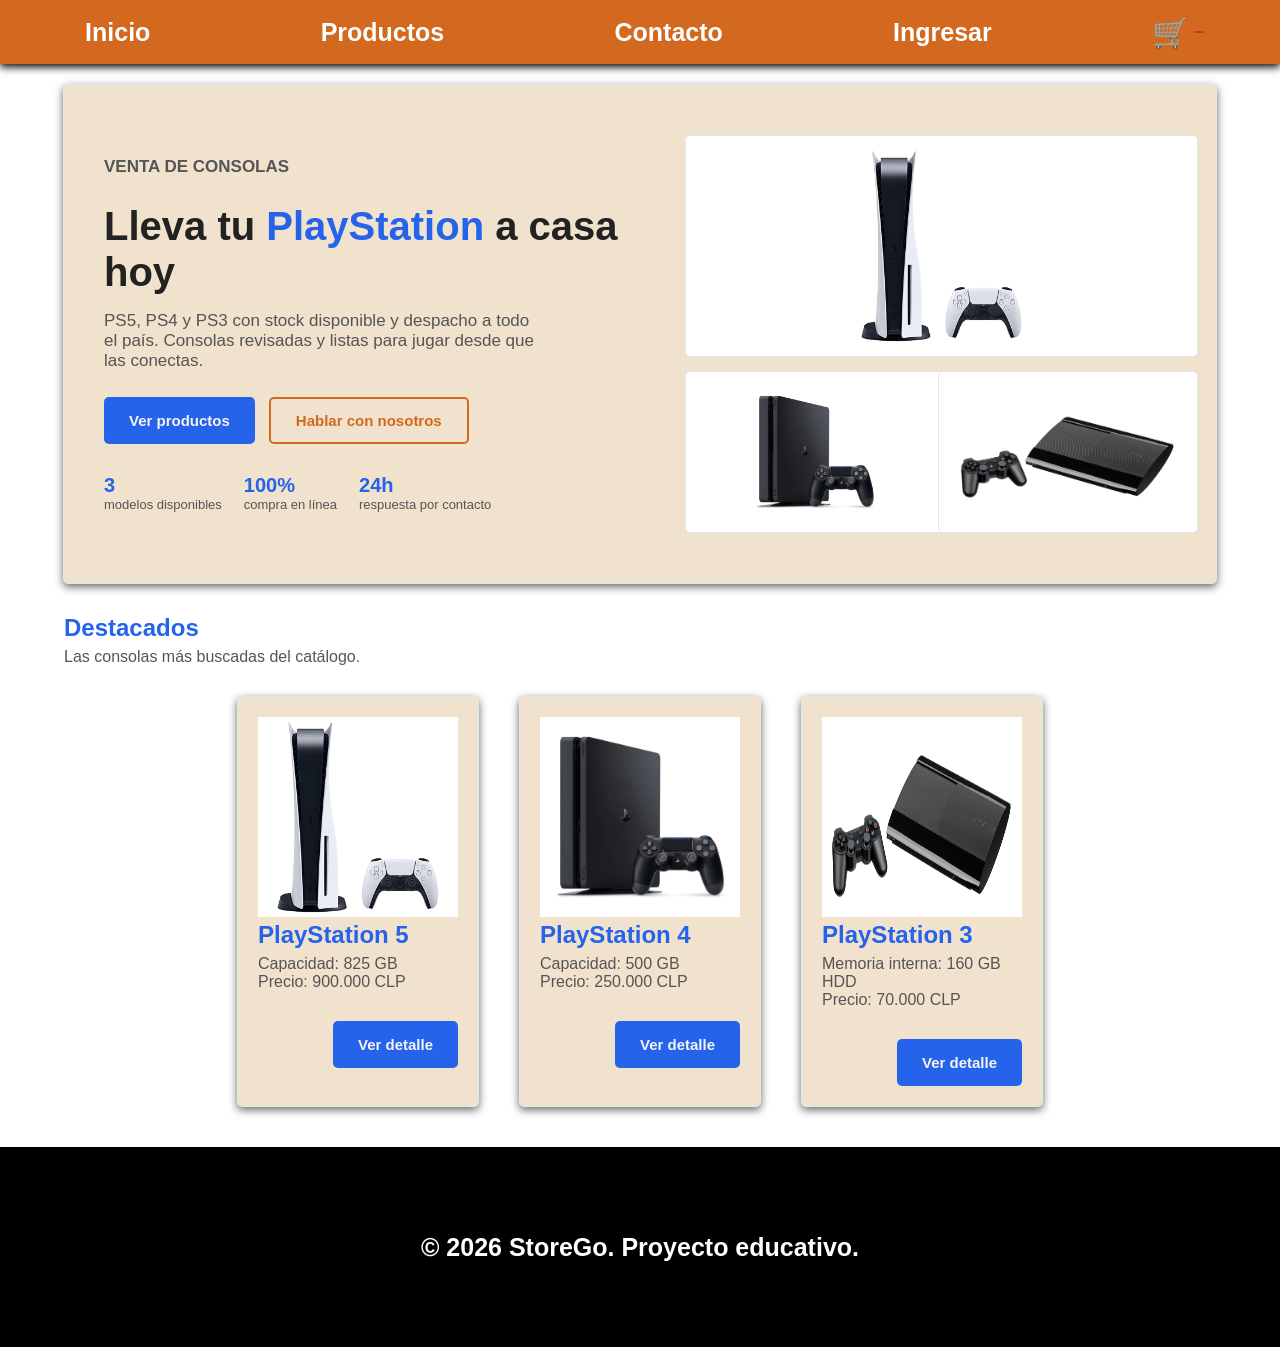
<file: index.html>
<!DOCTYPE html>
<html lang="es">
<head>
	<meta charset="utf-8">
	<meta name="viewport" content="width=device-width, initial-scale=1">
	<link rel="stylesheet" type="text/css" href="css/style.css">
	<title>StoreGo | Inicio</title>
</head>
<body>
	<nav class="menu">
		<a href="index.html" class="elemento">Inicio</a>
		<a href="productos.html" class="elemento">Productos</a>
		<a href="contacto.html" class="elemento">Contacto</a>
		<a href="login.html" class="elemento" id="navAuthLink">Ingresar</a>
		<a href="admin.html" class="elemento" id="navAdminLink" style="display:none;">Admin</a>
		<a href="carrito.html" class="carrito">🛒<span id="cartBadge" class="cart-badge"></span></a>
	</nav>
	<div class="contenedor">
		<article class="portada">
			<div class="hero">
				<div class="hero-text">
					<p class="hero-eyebrow">VENTA DE CONSOLAS</p>
					<h1>Lleva tu <span>PlayStation</span> a casa hoy</h1>
					<p>PS5, PS4 y PS3 con stock disponible y despacho a todo el país. Consolas revisadas y listas para jugar desde que las conectas.</p>
					<div class="hero-cta">
						<a href="productos.html"><button class="btn" style="float:none;">Ver productos</button></a>
						<a href="contacto.html"><button class="btn-outline">Hablar con nosotros</button></a>
					</div>
					<div class="hero-badges">
						<span><strong>3</strong>modelos disponibles</span>
						<span><strong>100%</strong>compra en línea</span>
						<span><strong>24h</strong>respuesta por contacto</span>
					</div>
				</div>
				<div class="hero-images">
					<img src="img/ps5.avif" alt="PlayStation 5" class="grande">
					<img src="img/ps4.webp" alt="PlayStation 4">
					<img src="img/ps3.jpg" alt="PlayStation 3">
				</div>
			</div>
		</article>
	</div>

	<div class="destacados">
		<h2>Destacados</h2>
		<p class="subtitle">Las consolas más buscadas del catálogo.</p>
		<div class="contenedor" id="destacadosGrid" style="flex-wrap:wrap;"></div>
	</div>

	<footer class="pie">
		<p>© 2026 StoreGo. Proyecto educativo.</p>
	</footer>

	<script src="js/data.js"></script>
	<script src="js/auth.js"></script>
	<script src="js/cart.js"></script>
	<script src="js/nav.js"></script>
	<script>
		function renderDestacados() {
			const grid = document.getElementById('destacadosGrid');
			const productos = DB.getProducts().slice(0, 3);
			if (productos.length === 0) {
				grid.innerHTML = '<p class="empty-msg">Aún no hay productos publicados.</p>';
				return;
			}
			grid.innerHTML = productos.map(p => `
				<div class="card">
					<img src="${p.image}" alt="${p.name}" class="imagen">
					<h2>${p.name}</h2>
					<p>${p.spec || ''}</p>
					<p>Precio: ${formatCLP(p.price)}</p>
					<a href="productos.html"><button class="btn">Ver detalle</button></a>
				</div>
			`).join('');
		}
		renderDestacados();
	</script>
</body>
</html>
</file>
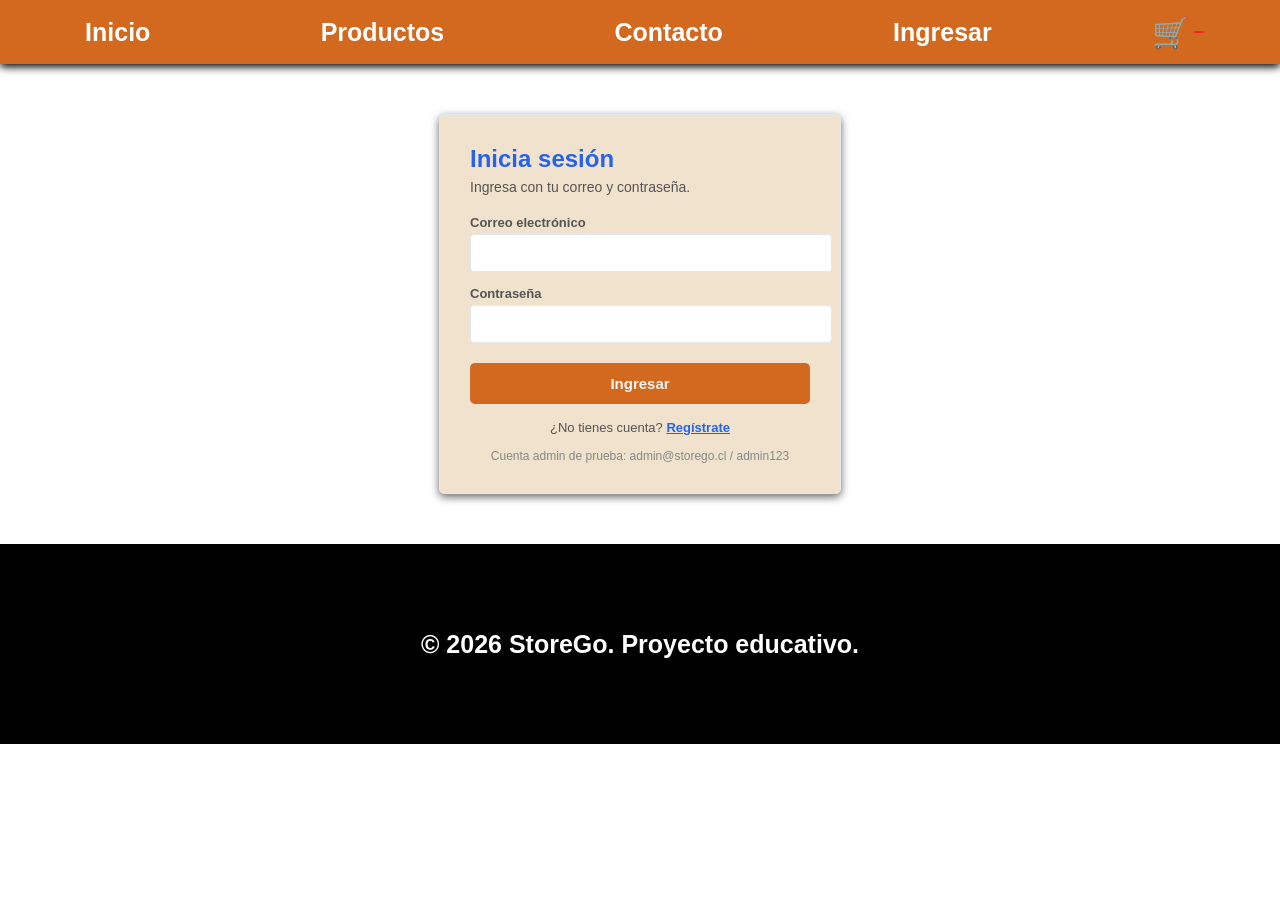
<file: admin.html>
<!DOCTYPE html>
<html lang="es">
<head>
	<meta charset="utf-8">
	<meta name="viewport" content="width=device-width, initial-scale=1">
	<link rel="stylesheet" type="text/css" href="css/style.css">
	<title>StoreGo | Panel admin</title>
</head>
<body>
	<nav class="menu">
		<a href="index.html" class="elemento">Inicio</a>
		<a href="productos.html" class="elemento">Productos</a>
		<a href="contacto.html" class="elemento">Contacto</a>
		<a href="login.html" class="elemento" id="navAuthLink">Ingresar</a>
		<a href="admin.html" class="elemento" id="navAdminLink" style="display:none;">Admin</a>
		<a href="carrito.html" class="carrito">🛒<span id="cartBadge" class="cart-badge"></span></a>
	</nav>

	<div class="admin-wrap">
		<h1>Panel administrativo</h1>
		<p class="subtitle">Agrega, edita o elimina productos del catálogo.</p>

		<div class="admin-grid">
			<div class="form-card">
				<h1 style="font-size:18px;" id="formTitle">Nuevo producto</h1>
				<p class="form-msg error" id="productError"></p>
				<form id="productForm">
					<input type="hidden" id="pId" value="">
					<div class="campo">
						<label for="pName">Nombre</label>
						<input type="text" id="pName" required>
					</div>
					<div class="campo">
						<label for="pPrice">Precio (CLP)</label>
						<input type="number" id="pPrice" min="0" step="1" required>
					</div>
					<div class="campo">
						<label for="pStock">Stock</label>
						<input type="number" id="pStock" min="0" step="1" value="1" required>
					</div>
					<div class="campo">
						<label for="pSpec">Detalle (ej. capacidad)</label>
						<input type="text" id="pSpec">
					</div>
					<div class="campo">
						<label for="pImageFile">Foto del producto</label>
						<input type="file" id="pImageFile" accept="image/*">
						<img id="pImagePreview" alt="Vista previa" style="display:none; max-width:100%; margin-top:8px; border-radius:5px; border:1px solid #E2E8F0;">
						<button type="button" id="removeImageBtn" class="remove-link" style="display:none; margin-top:6px;">Quitar imagen</button>
						<p class="demo-hint" style="margin-top:6px; text-align:left;">Se guarda en el navegador: usa fotos livianas (idealmente menos de 500 KB).</p>
					</div>
					<div class="campo">
						<label for="pImage">O pega una URL de imagen</label>
						<input type="text" id="pImage" placeholder="img/producto.jpg">
					</div>
					<button type="submit" class="form-btn" id="submitBtn">Agregar producto</button>
					<button type="button" class="form-btn" id="cancelEditBtn" style="display:none; background-color:#888; margin-top:8px;">Cancelar edición</button>
				</form>
			</div>

			<div class="admin-table-wrap">
				<table class="admin-table">
					<thead>
						<tr>
							<th></th>
							<th>Producto</th>
							<th>Precio</th>
							<th>Stock</th>
							<th></th>
						</tr>
					</thead>
					<tbody id="productTableBody"></tbody>
				</table>
			</div>
		</div>
	</div>

	<footer class="pie">
		<p>© 2026 StoreGo. Proyecto educativo.</p>
	</footer>

	<script src="js/data.js"></script>
	<script src="js/auth.js"></script>
	<script src="js/cart.js"></script>
	<script src="js/nav.js"></script>
	<script>
		if (!Auth.requireAdmin()) {
			// requireAdmin ya redirige a login.html si no corresponde
			throw new Error('Acceso restringido');
		}

		let uploadedImageData = null;
		const fileInput = document.getElementById('pImageFile');
		const previewImg = document.getElementById('pImagePreview');
		const removeImageBtn = document.getElementById('removeImageBtn');
		const urlInput = document.getElementById('pImage');

		function mostrarPreview(src) {
			previewImg.src = src;
			previewImg.style.display = 'block';
			removeImageBtn.style.display = 'inline-block';
		}

		function limpiarImagenSubida() {
			uploadedImageData = null;
			fileInput.value = '';
			previewImg.style.display = 'none';
			previewImg.src = '';
			removeImageBtn.style.display = 'none';
		}

		fileInput.addEventListener('change', () => {
			const file = fileInput.files[0];
			if (!file) return;
			const reader = new FileReader();
			reader.onload = () => {
				uploadedImageData = reader.result;
				mostrarPreview(uploadedImageData);
				urlInput.value = '';
			};
			reader.readAsDataURL(file);
		});

		removeImageBtn.addEventListener('click', limpiarImagenSubida);

		function renderTabla() {
			const body = document.getElementById('productTableBody');
			const productos = DB.getProducts();
			if (productos.length === 0) {
				body.innerHTML = '<tr><td colspan="5">Sin productos publicados.</td></tr>';
				return;
			}
			body.innerHTML = productos.map(p => `
				<tr>
					<td><img src="${p.image}" alt="${p.name}" style="width:44px; height:44px; object-fit:cover; border-radius:4px;"></td>
					<td>${p.name}</td>
					<td>${formatCLP(p.price)}</td>
					<td>${p.stock}</td>
					<td>
					<button class="delete-btn" onclick="editarProducto('${p.id}')" style="color:#2563EB; margin-right:10px;">Editar</button>
					<button class="delete-btn" onclick="eliminarProducto('${p.id}')">Eliminar</button>
				</td>
				</tr>
			`).join('');
		}

		function eliminarProducto(id) {
			DB.deleteProduct(id);
			if (document.getElementById('pId').value === id) {
				salirModoEdicion();
			}
			renderTabla();
		}

		function editarProducto(id) {
			const producto = DB.getProducts().find(p => p.id === id);
			if (!producto) return;
			document.getElementById('pId').value = producto.id;
			document.getElementById('pName').value = producto.name;
			document.getElementById('pPrice').value = producto.price;
			document.getElementById('pStock').value = producto.stock;
			document.getElementById('pSpec').value = producto.spec || '';

			limpiarImagenSubida();
			if (producto.image && producto.image.startsWith('data:')) {
				uploadedImageData = producto.image;
				mostrarPreview(producto.image);
				urlInput.value = '';
			} else {
				urlInput.value = producto.image || '';
			}

			document.getElementById('formTitle').textContent = 'Editar producto';
			document.getElementById('submitBtn').textContent = 'Guardar cambios';
			document.getElementById('cancelEditBtn').style.display = 'block';
			document.getElementById('productError').classList.remove('show');

			window.scrollTo({ top: 0, behavior: 'smooth' });
		}

		function salirModoEdicion() {
			document.getElementById('productForm').reset();
			document.getElementById('pId').value = '';
			document.getElementById('pStock').value = 1;
			limpiarImagenSubida();
			document.getElementById('formTitle').textContent = 'Nuevo producto';
			document.getElementById('submitBtn').textContent = 'Agregar producto';
			document.getElementById('cancelEditBtn').style.display = 'none';
		}

		document.getElementById('cancelEditBtn').addEventListener('click', salirModoEdicion);

		document.getElementById('productForm').addEventListener('submit', (e) => {
			e.preventDefault();
			const id = document.getElementById('pId').value;
			const name = document.getElementById('pName').value.trim();
			const price = Number(document.getElementById('pPrice').value);
			const stock = Number(document.getElementById('pStock').value);
			const spec = document.getElementById('pSpec').value.trim();
			const image = uploadedImageData || urlInput.value.trim();
			const errorEl = document.getElementById('productError');

			if (!name || !image || price < 0 || stock < 0) {
				errorEl.textContent = 'Revisa los datos del producto (falta nombre, precio, stock o imagen).';
				errorEl.classList.add('show');
				return;
			}
			errorEl.classList.remove('show');

			if (id) {
				DB.updateProduct(id, { name, price, stock, spec, image });
			} else {
				DB.addProduct({ id: 'p' + Date.now(), name, price, stock, spec, image });
			}

			salirModoEdicion();
			renderTabla();
		});

		renderTabla();
	</script>
</body>
</html>
</file>
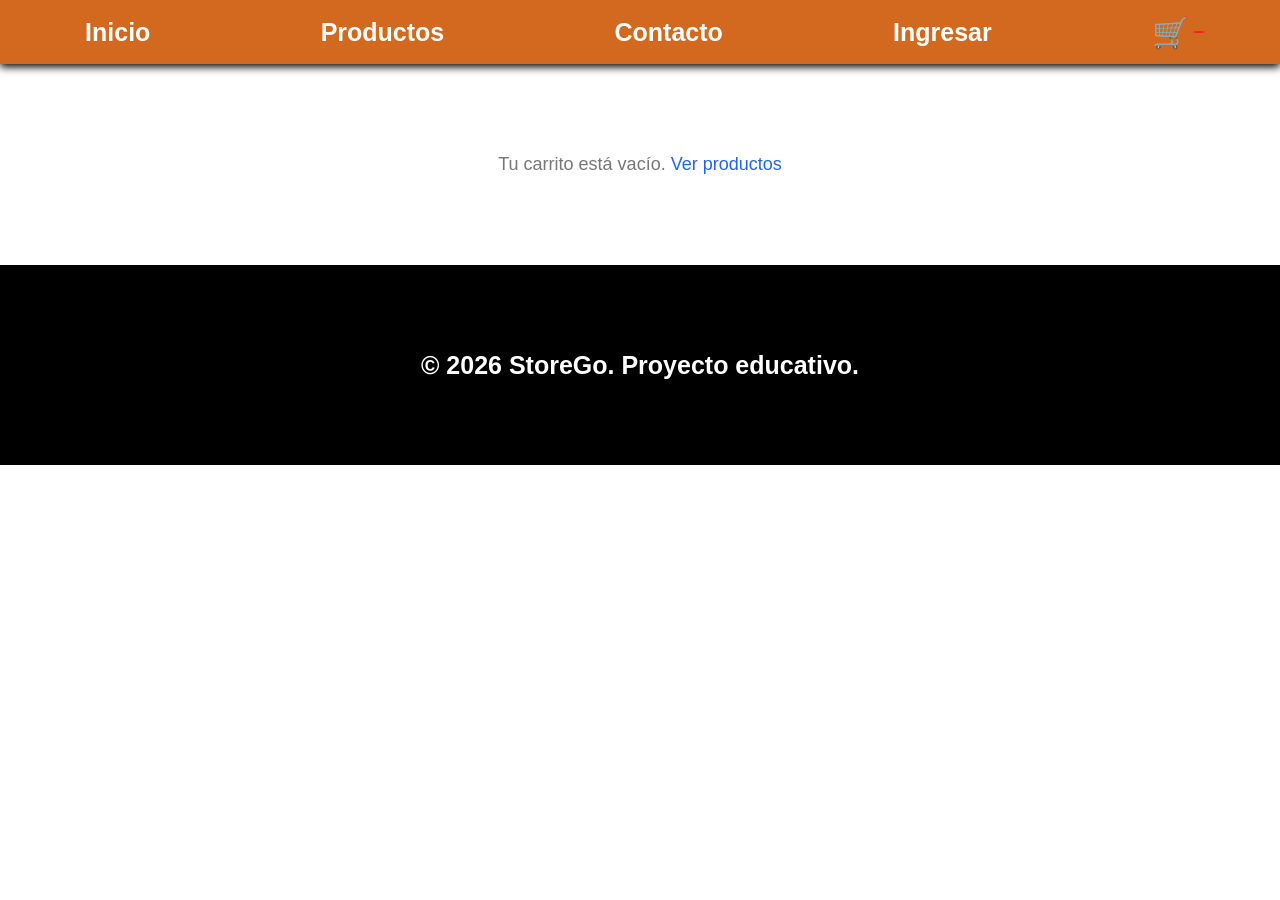
<file: carrito.html>
<!DOCTYPE html>
<html lang="es">
<head>
	<meta charset="utf-8">
	<meta name="viewport" content="width=device-width, initial-scale=1">
	<link rel="stylesheet" type="text/css" href="css/style.css">
	<title>StoreGo | Carrito</title>
</head>
<body>
	<nav class="menu">
		<a href="index.html" class="elemento">Inicio</a>
		<a href="productos.html" class="elemento">Productos</a>
		<a href="contacto.html" class="elemento">Contacto</a>
		<a href="login.html" class="elemento" id="navAuthLink">Ingresar</a>
		<a href="admin.html" class="elemento" id="navAdminLink" style="display:none;">Admin</a>
		<a href="carrito.html" class="carrito">🛒<span id="cartBadge" class="cart-badge"></span></a>
	</nav>

	<div class="cart-list" id="cartList"></div>
	<div class="cart-summary" id="cartSummary" style="display:none;">
		<p class="total">Total: <span id="cartTotal">$0</span></p>
		<button class="btn" id="checkoutBtn" style="float:none;">Confirmar compra</button>
	</div>

	<footer class="pie">
		<p>© 2026 StoreGo. Proyecto educativo.</p>
	</footer>

	<script src="js/data.js"></script>
	<script src="js/auth.js"></script>
	<script src="js/cart.js"></script>
	<script src="js/nav.js"></script>
	<script>
		function renderCarrito() {
			const list = document.getElementById('cartList');
			const summary = document.getElementById('cartSummary');
			const items = Cart.items();

			if (items.length === 0) {
				list.innerHTML = '<p class="empty-msg">Tu carrito está vacío. <a href="productos.html" style="color:#2563EB;">Ver productos</a></p>';
				summary.style.display = 'none';
				return;
			}

			list.innerHTML = items.map(item => `
				<div class="cart-row">
					<img src="${item.image}" alt="${item.name}">
					<div class="cart-row-info">
						<h3>${item.name}</h3>
						<p>${formatCLP(item.price)} c/u</p>
						<div class="qty-controls">
							<button onclick="cambiarCantidad('${item.id}', ${item.qty - 1})">−</button>
							<span>${item.qty}</span>
							<button onclick="cambiarCantidad('${item.id}', ${item.qty + 1})">+</button>
						</div>
					</div>
					<div>
						<p><strong>${formatCLP(item.price * item.qty)}</strong></p>
						<button class="remove-link" onclick="quitarProducto('${item.id}')">Quitar</button>
					</div>
				</div>
			`).join('');

			document.getElementById('cartTotal').textContent = formatCLP(Cart.total());
			summary.style.display = 'block';
		}

		function cambiarCantidad(id, qty) {
			Cart.setQty(id, qty);
			renderNav();
			renderCarrito();
		}

		function quitarProducto(id) {
			Cart.remove(id);
			renderNav();
			renderCarrito();
		}

		document.getElementById('checkoutBtn').addEventListener('click', () => {
			const total = Cart.checkout();
			renderNav();
			document.getElementById('cartList').innerHTML =
				`<p class="empty-msg">¡Gracias por tu compra! Total pagado: ${formatCLP(total)}</p>`;
			document.getElementById('cartSummary').style.display = 'none';
		});

		renderCarrito();
	</script>
</body>
</html>
</file>
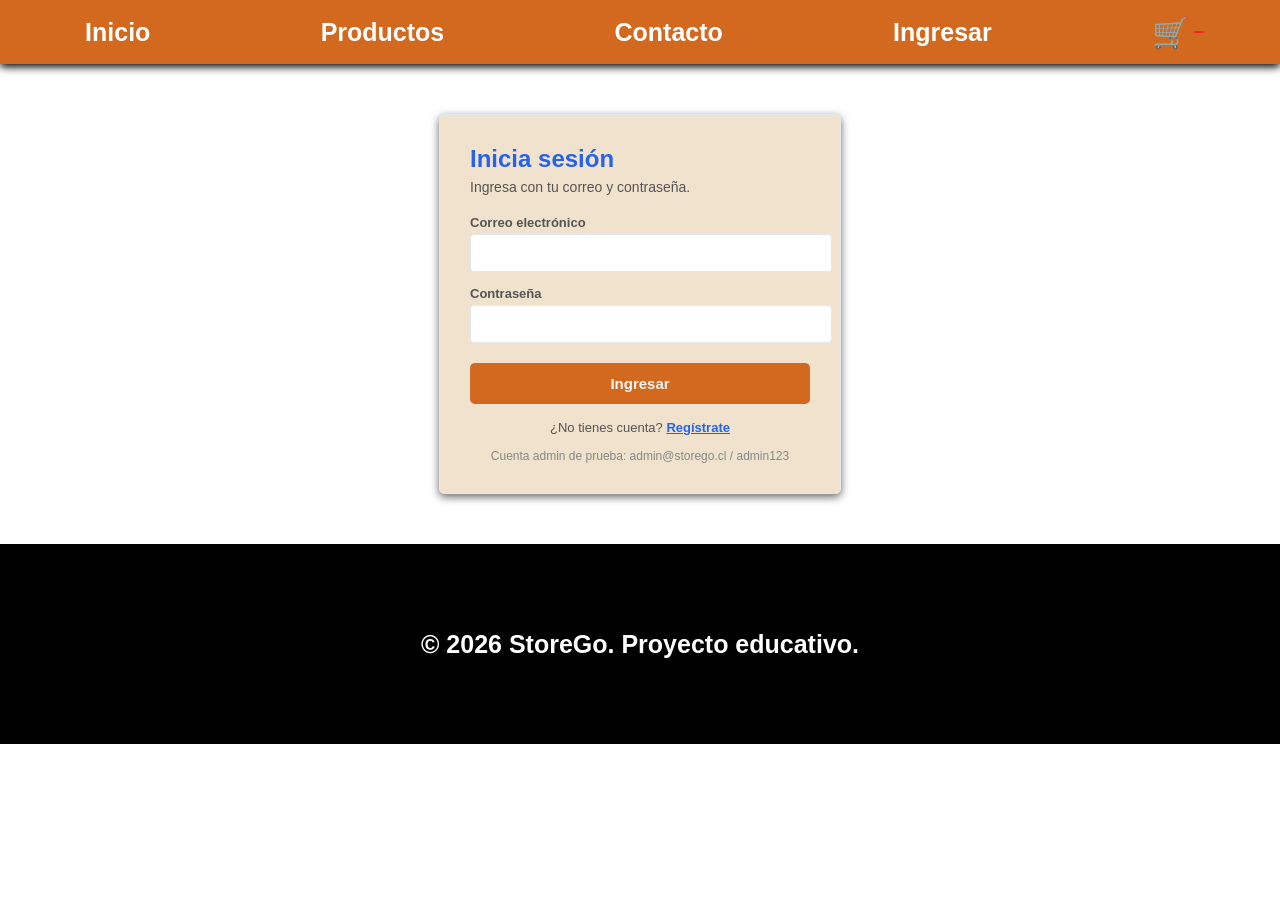
<file: login.html>
<!DOCTYPE html>
<html lang="es">
<head>
	<meta charset="utf-8">
	<meta name="viewport" content="width=device-width, initial-scale=1">
	<link rel="stylesheet" type="text/css" href="css/style.css">
	<title>StoreGo | Ingresar</title>
</head>
<body>
	<nav class="menu">
		<a href="index.html" class="elemento">Inicio</a>
		<a href="productos.html" class="elemento">Productos</a>
		<a href="contacto.html" class="elemento">Contacto</a>
		<a href="login.html" class="elemento" id="navAuthLink">Ingresar</a>
		<a href="admin.html" class="elemento" id="navAdminLink" style="display:none;">Admin</a>
		<a href="carrito.html" class="carrito">🛒<span id="cartBadge" class="cart-badge"></span></a>
	</nav>

	<div class="form-card" id="loginCard">
		<h1>Inicia sesión</h1>
		<p class="subtitle">Ingresa con tu correo y contraseña.</p>
		<p class="form-msg error" id="loginError"></p>
		<form id="loginForm">
			<div class="campo">
				<label for="loginEmail">Correo electrónico</label>
				<input type="email" id="loginEmail" required>
			</div>
			<div class="campo">
				<label for="loginPassword">Contraseña</label>
				<input type="password" id="loginPassword" required>
			</div>
			<button type="submit" class="form-btn">Ingresar</button>
		</form>
		<p class="switch-line">¿No tienes cuenta? <a href="#" id="showRegister">Regístrate</a></p>
		<p class="demo-hint">Cuenta admin de prueba: admin@storego.cl / admin123</p>
	</div>

	<div class="form-card" id="registerCard" style="display:none;">
		<h1>Crea tu cuenta</h1>
		<p class="subtitle">Regístrate para comprar más rápido la próxima vez.</p>
		<p class="form-msg error" id="registerError"></p>
		<form id="registerForm">
			<div class="campo">
				<label for="registerName">Nombre</label>
				<input type="text" id="registerName" required>
			</div>
			<div class="campo">
				<label for="registerEmail">Correo electrónico</label>
				<input type="email" id="registerEmail" required>
			</div>
			<div class="campo">
				<label for="registerPassword">Contraseña</label>
				<input type="password" id="registerPassword" minlength="4" required>
			</div>
			<button type="submit" class="form-btn">Crear cuenta</button>
		</form>
		<p class="switch-line">¿Ya tienes cuenta? <a href="#" id="showLogin">Inicia sesión</a></p>
	</div>

	<footer class="pie">
		<p>© 2026 StoreGo. Proyecto educativo.</p>
	</footer>

	<script src="js/data.js"></script>
	<script src="js/auth.js"></script>
	<script src="js/cart.js"></script>
	<script src="js/nav.js"></script>
	<script>
		const params = new URLSearchParams(window.location.search);
		const nextIsAdmin = params.get('next') === 'admin';

		function goAfterAuth(role) {
			if (nextIsAdmin || role === 'admin') {
				window.location.href = 'admin.html';
			} else {
				window.location.href = 'productos.html';
			}
		}

		document.getElementById('showRegister').addEventListener('click', (e) => {
			e.preventDefault();
			document.getElementById('loginCard').style.display = 'none';
			document.getElementById('registerCard').style.display = 'block';
		});
		document.getElementById('showLogin').addEventListener('click', (e) => {
			e.preventDefault();
			document.getElementById('registerCard').style.display = 'none';
			document.getElementById('loginCard').style.display = 'block';
		});

		document.getElementById('loginForm').addEventListener('submit', (e) => {
			e.preventDefault();
			const email = document.getElementById('loginEmail').value.trim();
			const password = document.getElementById('loginPassword').value;
			const result = Auth.login(email, password);
			const errorEl = document.getElementById('loginError');
			if (!result.ok) {
				errorEl.textContent = result.error;
				errorEl.classList.add('show');
				return;
			}
			goAfterAuth(result.user.role);
		});

		document.getElementById('registerForm').addEventListener('submit', (e) => {
			e.preventDefault();
			const name = document.getElementById('registerName').value.trim();
			const email = document.getElementById('registerEmail').value.trim();
			const password = document.getElementById('registerPassword').value;
			const result = Auth.register(name, email, password);
			const errorEl = document.getElementById('registerError');
			if (!result.ok) {
				errorEl.textContent = result.error;
				errorEl.classList.add('show');
				return;
			}
			goAfterAuth(result.user.role);
		});
	</script>
</body>
</html>
</file>
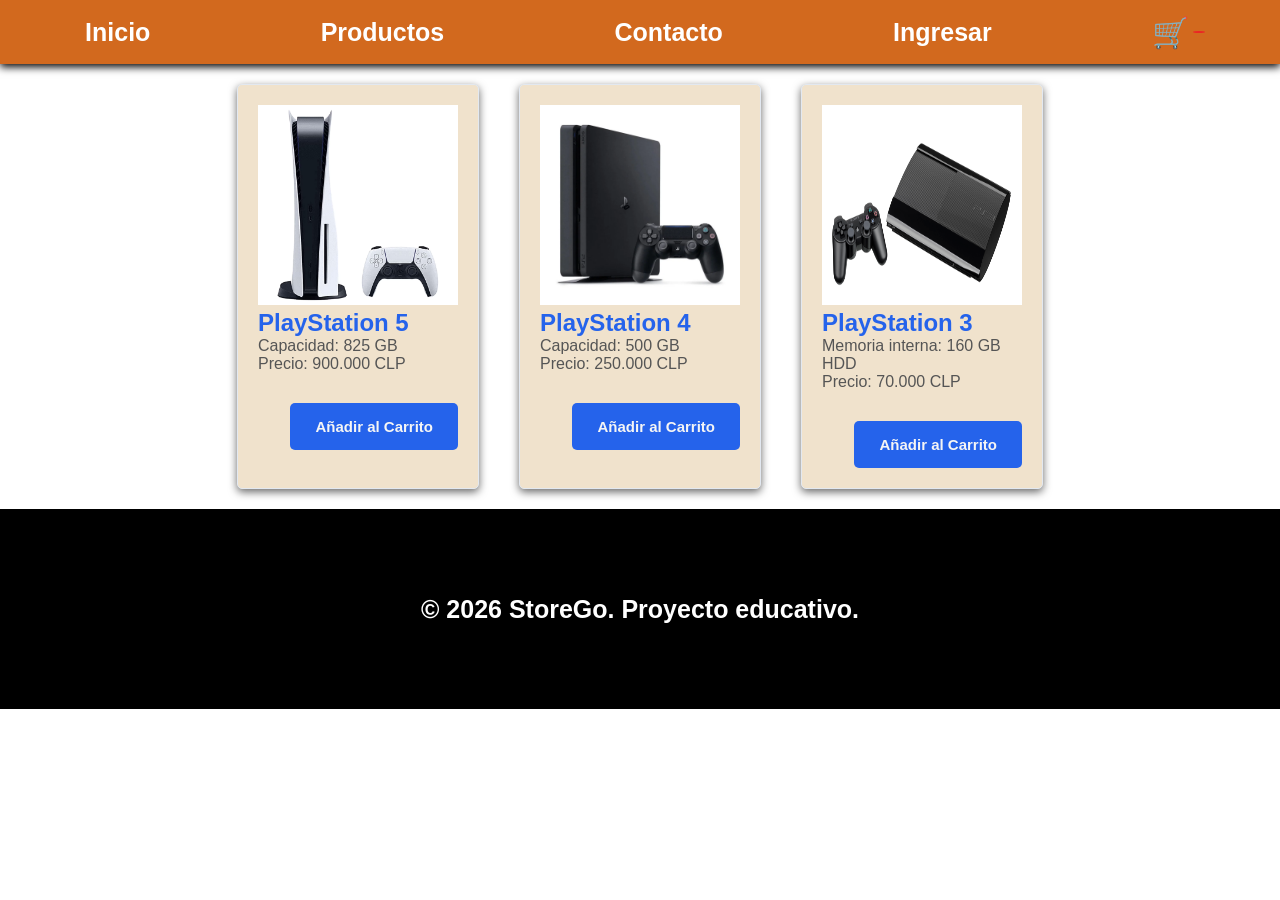
<file: productos.html>
<!DOCTYPE html>
<html lang="es">
<head>
	<meta charset="utf-8">
	<meta name="viewport" content="width=device-width, initial-scale=1">
	<link rel="stylesheet" type="text/css" href="css/style.css">
	<title>StoreGo | Productos</title>
</head>
<body>
	<nav class="menu">
		<a href="index.html" class="elemento">Inicio</a>
		<a href="productos.html" class="elemento">Productos</a>
		<a href="contacto.html" class="elemento">Contacto</a>
		<a href="login.html" class="elemento" id="navAuthLink">Ingresar</a>
		<a href="admin.html" class="elemento" id="navAdminLink" style="display:none;">Admin</a>
		<a href="carrito.html" class="carrito">🛒<span id="cartBadge" class="cart-badge"></span></a>
	</nav>
	<div class="contenedor" id="catalogo">
		<!-- Las tarjetas de producto se generan con JavaScript a partir de localStorage -->
	</div>
	<footer class="pie">
		<p>© 2026 StoreGo. Proyecto educativo.</p>
	</footer>

	<script src="js/data.js"></script>
	<script src="js/auth.js"></script>
	<script src="js/cart.js"></script>
	<script src="js/nav.js"></script>
	<script>
		function renderCatalogo() {
			const contenedor = document.getElementById('catalogo');
			const productos = DB.getProducts();

			if (productos.length === 0) {
				contenedor.innerHTML = '<p class="empty-msg">Por ahora no hay productos publicados.</p>';
				return;
			}

			contenedor.innerHTML = productos.map(p => `
				<div class="card">
					<img src="${p.image}" alt="${p.name}" class="imagen">
					<h2>${p.name}</h2>
					<p>${p.spec || ''}</p>
					<p>Precio: ${formatCLP(p.price)}</p>
					<button class="btn" onclick="agregarAlCarrito('${p.id}')">Añadir al Carrito</button>
				</div>
			`).join('');
		}

		function agregarAlCarrito(id) {
			Cart.add(id, 1);
			renderNav();
			const btn = event.target;
			const original = btn.textContent;
			btn.textContent = 'Agregado ✓';
			setTimeout(() => { btn.textContent = original; }, 900);
		}

		renderCatalogo();
	</script>
</body>
</html>
</file>
<file: css/style.css>
*{
	margin: 0;
	padding: 0;
}
body {
	font-family: Arial, Helvetica, sans-serif;
	width: 100%;
}
.contenedor {
	display: flex;
	flex-direction: row;
	justify-content: center;
}

.card {
	width: 200px;
	margin: 20px;
	padding: 20px;
	background-color: #F0E2CC;
	border: 1px solid #E2E8F0;
	border-radius: 5px;
	box-shadow: rgba(0, 0, 0, 0.6) 0px 3px 8px;
}
.car {
	width: 300px;
}
.card h2 {
	color: #2563EB;
}
.card p {
	color: #555;
}
.btn {
	background-color: #2563EB;
	border: none;
	margin-top: 30px;
	padding: 15px 25px;
	border-radius: 5px;
	font-weight: bold;
	color: whitesmoke;
	font-size: 15px;
	float: right;
	transition: 1s ease all;
}
.btn:hover {
	background-color: #eb2525;
	transition: 1s ease all;
	cursor: pointer;
}
a {
	text-decoration: none;
	color: white;
}
a:hover {
	color: coral;
}
.menu {
	display: flex;
	flex-direction: row;
	justify-content: center;
	align-items: center;
	width: 100%;
	min-height: 64px;
	background-color: chocolate;
	box-shadow: rgba(0, 0, 0, 1) 0px 3px 8px;
}
.elemento {
	display: flex;
	flex-direction: row;
	justify-content: center;
	align-items: center;
	font-size: 25px;
	min-height: 64px;
	font-weight: bold;
	background-color: chocolate;
	transition: all 1s ease;
	padding-left: 10px;
	padding-right: 10px;
	flex-grow: 1;
}
.elemento:hover {
	transition: all 1s ease;
	background-color: #eb2525;
}
@media (max-width: 576px){
	.contenedor {
		display: flex;
		flex-direction: column;
		align-items: center;
	}
	.articulo {
		display: flex;
		flex-direction: column;
		justify-content: center;
		align-items: center;
	}
	.btn {
		padding: 10px 15px;
		float: left;
	}
	.elemento {	
		padding-left: 10px;
		padding-right: 10px;
		font-size: 20px;
	}
	
}
@media (min-width: 577px) and (max-width: 768px){
	.elemento {
		padding-left: 10px;
		padding-right: 10px;
	}
}
@media (min-width: 769px) and ( max-width: 992px){
	.elemento {
		padding-left: 10px;
		padding-right: 10px;
	}
}
@media (min-width: 993px){
	.elemento {
		padding-left: 10px;
		padding-right: 10px;
	}
}
@media (max-width: 321px){
	.elemento {
		font-size: 15px;
        padding: 0px;
	}
}
.imagen {
	width: 200px;
	height: 200px;
}
.carrito {
	display: flex;
	align-items: center;
	flex-direction: row;
	flex-grow: 1;
	justify-content: center;
	min-height: 64px;
	font-size: 30px;
	transition: all 1s ease;
	background-color: chocolate;
}
.carrito:hover {
	transition: all 1s ease;
	background-color: #eb2525;
}
article.portada {
	width: 90%;
	margin: 20px;
	padding: 0;
	background-color: #F0E2CC;
	border: 1px solid #E2E8F0;
	border-radius: 5px;
	box-shadow: rgba(0, 0, 0, 0.6) 0px 3px 8px;
	overflow: hidden;
}

.hero {
	display: flex;
	align-items: center;
	gap: 30px;
	flex-wrap: wrap;
	padding: 50px 40px;
}

.hero-text {
	flex: 1 1 360px;
}

.hero-eyebrow {
	color: chocolate;
	font-weight: bold;
	font-size: 15px;
	margin-bottom: 10px;
}

.hero-text h1 {
	font-size: 40px;
	line-height: 1.15;
	color: #222;
	margin-bottom: 16px;
}

.hero-text h1 span {
	color: #2563EB;
}

.hero-text p {
	color: #555;
	font-size: 17px;
	max-width: 46ch;
	margin-bottom: 26px;
}

.hero-cta {
	display: flex;
	gap: 14px;
	flex-wrap: wrap;
}

.hero-cta .btn {
	float: none;
	margin-top: 0;
}

.hero-cta .btn-outline {
	background-color: transparent;
	border: 2px solid chocolate;
	color: chocolate;
	padding: 13px 25px;
	border-radius: 5px;
	font-weight: bold;
	font-size: 15px;
	transition: 1s ease all;
}

.hero-cta .btn-outline:hover {
	background-color: chocolate;
	color: white;
}

.hero-badges {
	display: flex;
	gap: 22px;
	margin-top: 30px;
	flex-wrap: wrap;
}

.hero-badges span {
	font-size: 13px;
	color: #555;
}

.hero-badges strong {
	display: block;
	font-size: 20px;
	color: #2563EB;
}

.hero-images {
	flex: 1 1 300px;
	display: grid;
	grid-template-columns: 1fr 1fr;
	gap: 14px;
}

.hero-images img {
	width: 100%;
	height: 140px;
	object-fit: contain;
	background-color: #fff;
	border-radius: 5px;
	border: 1px solid #E2E8F0;
	padding: 10px;
}

.hero-images img.grande {
	grid-column: span 2;
	height: 200px;
}

.destacados {
	width: 90%;
	margin: 10px auto 20px;
}

.destacados h2 {
	color: #2563EB;
	font-size: 24px;
	margin-bottom: 6px;
}

.destacados .subtitle {
	color: #555;
	margin-bottom: 10px;
}

@media (max-width: 768px) {
	.hero {
		padding: 34px 22px;
	}
	.hero-text h1 {
		font-size: 30px;
	}
}
.pie {
	background-color: black;
	color: white;
	font-size: 25px;
	display: flex;
	flex-direction: row;
	align-items: center;
	justify-content: center;
	font-weight: bold;
	height: 200px;
}
/*//max width 576
//min width 577 max width 768
//min width 769 max width 992
//min width 993*/

/* ---------- Carrito real, login/registro y panel admin ---------- */

.cart-badge {
	background-color: #eb2525;
	color: white;
	font-size: 13px;
	font-weight: bold;
	border-radius: 50%;
	padding: 1px 6px;
	margin-left: 4px;
}

.cart-list {
	display: flex;
	flex-direction: column;
	gap: 16px;
	width: 100%;
	max-width: 640px;
	margin: 30px auto;
	padding: 0 20px;
}

.cart-row {
	display: flex;
	align-items: center;
	gap: 16px;
	background-color: #F0E2CC;
	border: 1px solid #E2E8F0;
	border-radius: 5px;
	box-shadow: rgba(0, 0, 0, 0.6) 0px 3px 8px;
	padding: 14px;
}

.cart-row img {
	width: 70px;
	height: 70px;
	object-fit: cover;
	border-radius: 5px;
}

.cart-row-info {
	flex: 1;
}

.cart-row-info h3 {
	color: #2563EB;
	font-size: 18px;
}

.cart-row-info p {
	color: #555;
	font-size: 14px;
}

.qty-controls {
	display: flex;
	align-items: center;
	gap: 8px;
	margin-top: 6px;
}

.qty-controls button {
	width: 26px;
	height: 26px;
	border: none;
	border-radius: 4px;
	background-color: chocolate;
	color: white;
	font-weight: bold;
	cursor: pointer;
}

.qty-controls button:hover {
	background-color: #eb2525;
}

.remove-link {
	background: none;
	border: none;
	color: #eb2525;
	font-size: 13px;
	cursor: pointer;
	text-decoration: underline;
}

.cart-summary {
	max-width: 640px;
	margin: 0 auto 40px;
	padding: 20px;
	text-align: right;
}

.cart-summary .total {
	font-size: 22px;
	font-weight: bold;
	color: #2563EB;
	margin-bottom: 14px;
}

.empty-msg {
	text-align: center;
	color: #777;
	font-size: 18px;
	margin: 60px auto;
}

/* Formularios (login / registro / admin) */

.form-card {
	width: 340px;
	margin: 50px auto;
	padding: 30px;
	background-color: #F0E2CC;
	border: 1px solid #E2E8F0;
	border-radius: 5px;
	box-shadow: rgba(0, 0, 0, 0.6) 0px 3px 8px;
}

.form-card h1 {
	color: #2563EB;
	font-size: 24px;
	margin-bottom: 6px;
}

.form-card .subtitle {
	color: #555;
	font-size: 14px;
	margin-bottom: 20px;
}

.campo {
	margin-bottom: 14px;
}

.campo label {
	display: block;
	font-size: 13px;
	color: #555;
	margin-bottom: 4px;
	font-weight: bold;
}

.campo input, .campo textarea {
	width: 100%;
	padding: 10px;
	border: 1px solid #E2E8F0;
	border-radius: 4px;
	font-size: 14px;
	font-family: Arial, Helvetica, sans-serif;
}

.form-btn {
	width: 100%;
	background-color: chocolate;
	border: none;
	padding: 12px;
	border-radius: 5px;
	font-weight: bold;
	color: whitesmoke;
	font-size: 15px;
	cursor: pointer;
	transition: 1s ease all;
	margin-top: 6px;
}

.form-btn:hover {
	background-color: #eb2525;
}

.form-msg {
	font-size: 13px;
	padding: 8px 10px;
	border-radius: 4px;
	margin-bottom: 14px;
	display: none;
}

.form-msg.error {
	background-color: #fbdada;
	color: #a4402e;
}

.form-msg.success {
	background-color: #d9ecd0;
	color: #2f6f2f;
}

.form-msg.show {
	display: block;
}

.switch-line {
	margin-top: 16px;
	font-size: 13px;
	text-align: center;
	color: #555;
}

.switch-line a {
	color: #2563EB;
	font-weight: bold;
	text-decoration: underline;
}

.demo-hint {
	text-align: center;
	font-size: 12px;
	color: #888;
	margin-top: 14px;
}

/* Panel admin */

.admin-wrap {
	max-width: 900px;
	margin: 30px auto;
	padding: 0 20px;
}

.admin-wrap h1 {
	color: #2563EB;
}

.admin-wrap .subtitle {
	color: #555;
	margin-bottom: 24px;
}

.admin-grid {
	display: flex;
	gap: 30px;
	align-items: flex-start;
	flex-wrap: wrap;
}

.admin-grid .form-card {
	width: 300px;
	margin: 0;
	flex-shrink: 0;
}

.admin-table-wrap {
	flex: 1;
	min-width: 300px;
	overflow-x: auto;
}

.admin-table {
	width: 100%;
	border-collapse: collapse;
	background-color: white;
	border: 1px solid #E2E8F0;
	border-radius: 5px;
	overflow: hidden;
}

.admin-table th, .admin-table td {
	text-align: left;
	padding: 10px 12px;
	border-bottom: 1px solid #E2E8F0;
	font-size: 14px;
}

.admin-table th {
	background-color: #F0E2CC;
	color: #444;
}

.admin-table .delete-btn {
	background: none;
	border: none;
	color: #eb2525;
	cursor: pointer;
	font-size: 13px;
	text-decoration: underline;
}

@media (max-width: 576px) {
	.form-card {
		width: 90%;
	}
	.cart-row {
		flex-wrap: wrap;
	}
}
</file>
